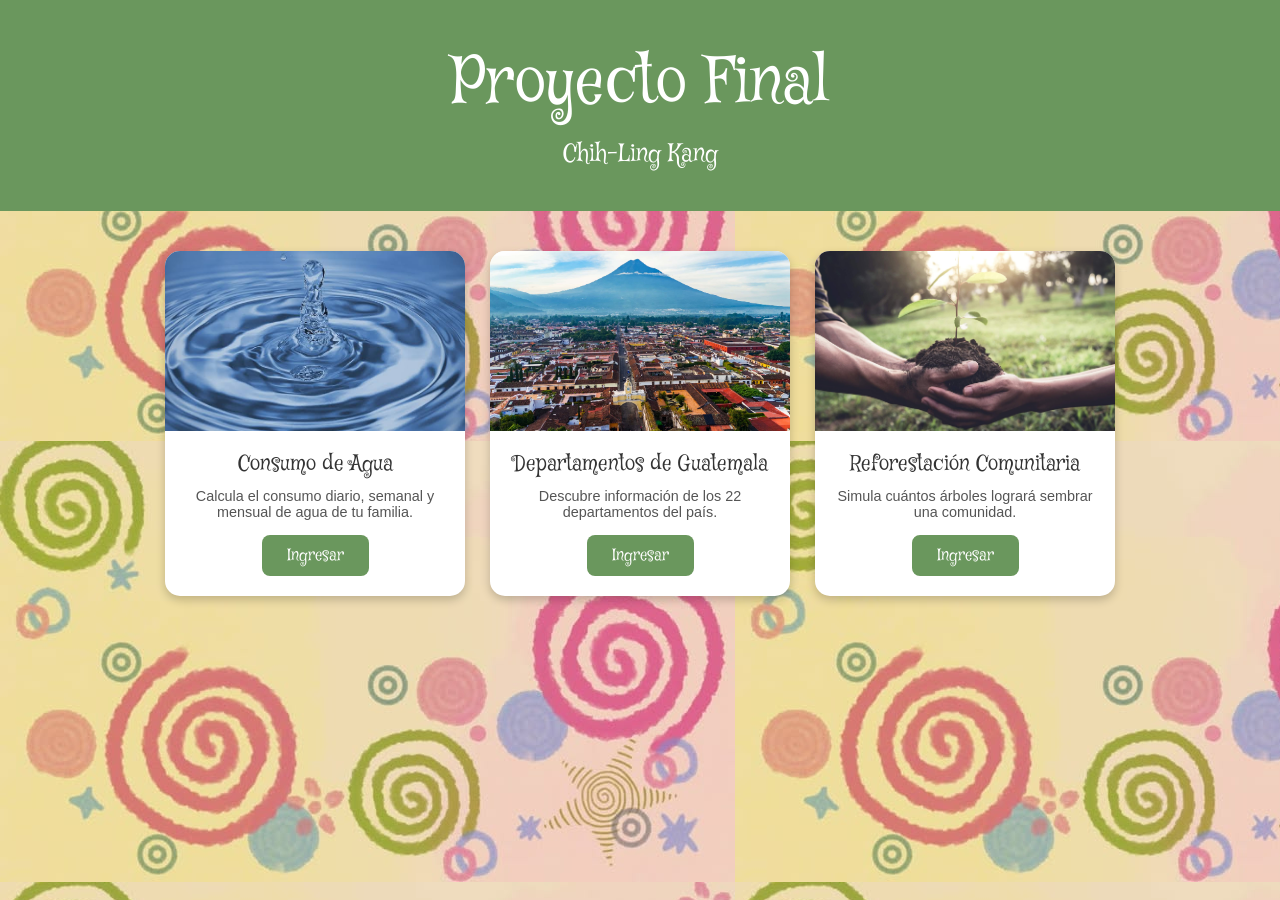
<file: index.html>
<!DOCTYPE html>
<html lang="en">
<head>
    <meta charset="UTF-8">
    <meta name="viewport" content="width=device-width, initial-scale=1.0">
    <title>Proyecto Final</title>
    <link rel="stylesheet" href="main.css">
    <link rel="preconnect" href="https://fonts.googleapis.com">
<link rel="preconnect" href="https://fonts.gstatic.com" crossorigin>
<link href="https://fonts.googleapis.com/css2?family=Fontdiner+Swanky&family=Lavishly+Yours&family=Love+Ya+Like+A+Sister&family=Mountains+of+Christmas:wght@400;700&family=Mystery+Quest&family=Stack+Sans+Notch:wght@200..700&family=Unbounded:wght@200..900&display=swap" rel="stylesheet"><link rel="preconnect" href="https://fonts.googleapis.com">
<link rel="preconnect" href="https://fonts.gstatic.com" crossorigin>
<link href="https://fonts.googleapis.com/css2?family=Elms+Sans:ital,wght@0,100..900;1,100..900&family=Fontdiner+Swanky&family=Lavishly+Yours&family=Love+Ya+Like+A+Sister&family=Mountains+of+Christmas:wght@400;700&family=Mystery+Quest&family=Stack+Sans+Notch:wght@200..700&family=Unbounded:wght@200..900&display=swap" rel="stylesheet">
</head>
<body>
    <header>
    <h1>Proyecto Final</h1>
    <h2>Chih-Ling Kang</h2>
</header>


    <div class="cards">

    <div class="card">
      <img src="agua.jpg" alt="Consumo de agua">
      <h3>Consumo de Agua</h3>
      <p>Calcula el consumo diario, semanal y mensual de agua de tu familia.</p>
      <a href="calculoagua/agua.html"><button>Ingresar</button></a>
    </div>

    <div class="card">
      <img src="gt.jpg" alt="Departamentos de Guatemala">
      <h3>Departamentos de Guatemala</h3>
      <p>Descubre información de los 22 departamentos del país.</p>
      <a href="departamentos/dep.html"><button>Ingresar</button></a>
    </div>

    <div class="card">
      <img src="reforestacion.jpg" alt="Reforestación">
      <h3>Reforestación Comunitaria</h3>
      <p>Simula cuántos árboles logrará sembrar una comunidad.</p>
      <a href="reforestacion/arbol.html"><button>Ingresar</button></a>
    </div>

    </div>
</body>
</html>
</file>
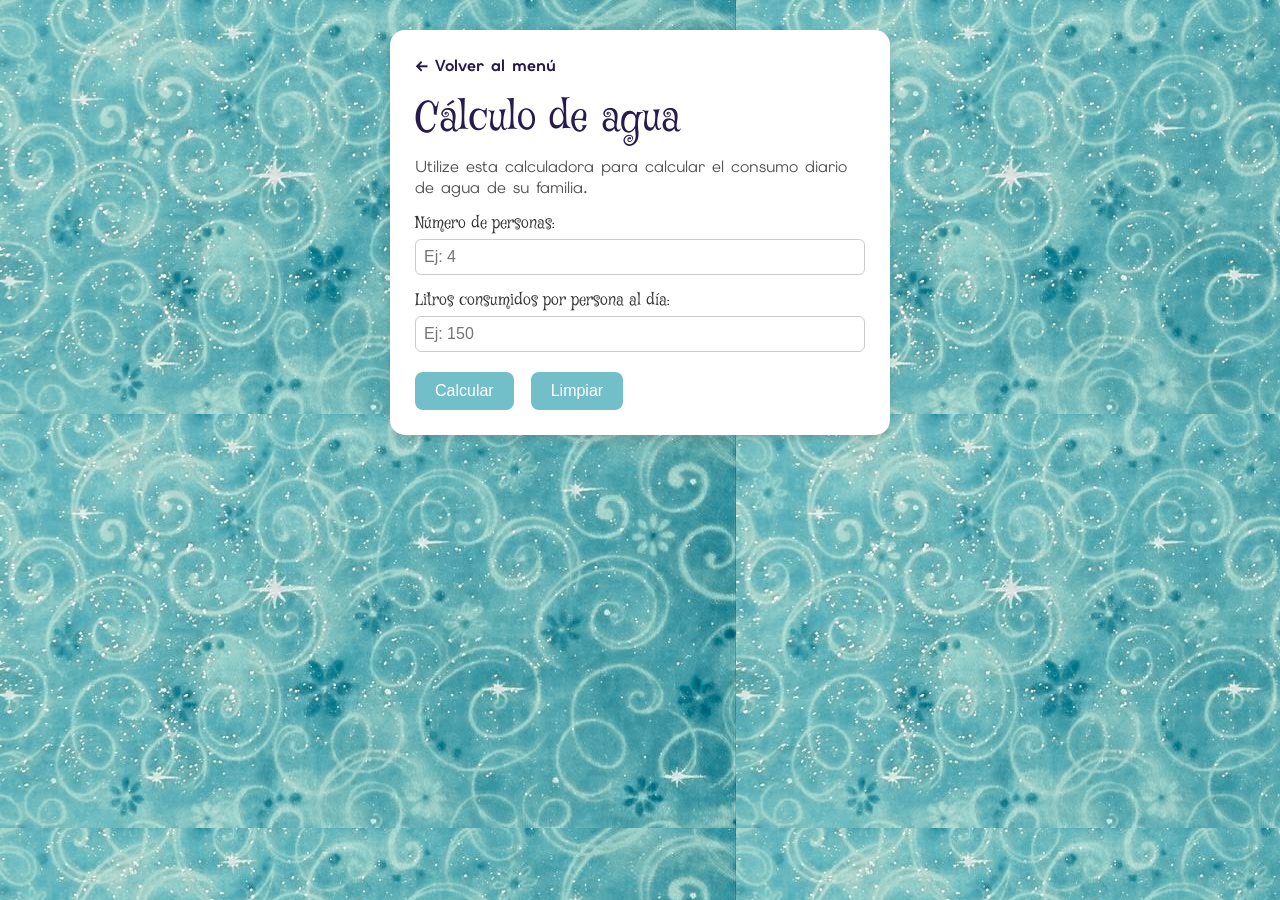
<file: calculoagua/agua.html>
<!DOCTYPE html>
<html lang="en">
<head>
    <meta charset="UTF-8">
    <meta name="viewport" content="width=device-width, initial-scale=1.0">
    <title>Cálculo de agua</title>
    <link rel="stylesheet" href="agua.css">
    <link rel="preconnect" href="https://fonts.googleapis.com">
<link rel="preconnect" href="https://fonts.gstatic.com" crossorigin>
<link rel="preconnect" href="https://fonts.googleapis.com">
<link rel="preconnect" href="https://fonts.gstatic.com" crossorigin>
<link href="https://fonts.googleapis.com/css2?family=Elms+Sans:ital,wght@0,100..900;1,100..900&family=Fontdiner+Swanky&family=Lavishly+Yours&family=Love+Ya+Like+A+Sister&family=Mountains+of+Christmas:wght@400;700&family=Mystery+Quest&family=Stack+Sans+Notch:wght@200..700&family=Unbounded:wght@200..900&display=swap" rel="stylesheet">
</head>

<body>
    <div id="contenedor">
    <a class="volver" href="../main.html">← Volver al menú</a>    
    <h1>Cálculo de agua</h1>
        <p>Utilize esta calculadora para calcular el consumo diario de agua de su familia.</p>
      

  <div id="pagina-interna">

    <label for="personas">Número de personas:</label>
    <input type="number" id="personas" placeholder="Ej: 4">

    <label for="litros">Litros consumidos por persona al día:</label>
    <input type="number" id="litros" placeholder="Ej: 150">

    <button onclick="calcularConsumo()">Calcular</button>
    <button id="btnlimpiar">Limpiar</button>

    <div class="resultado" id="resultado" style="display:none;">
      <p id="diario"></p>
      <p id="semanal"></p>
      <p id="mensual"></p>
      <p id="recomendacion"></p>
    </div>

</div>

 <script src="agua.js"></script>

    </div>
</body>
</html>
</file>
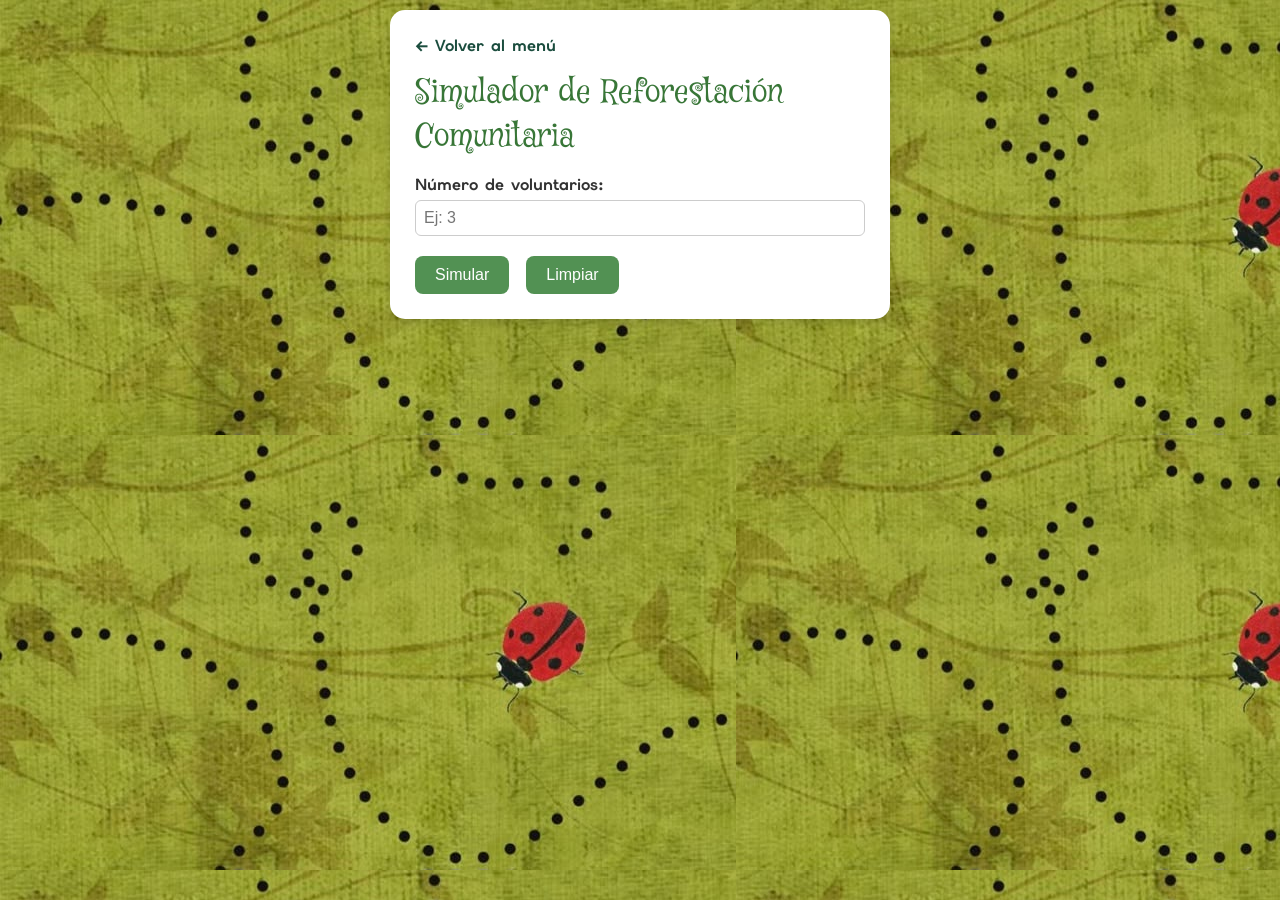
<file: reforestacion/arbol.html>
<!DOCTYPE html>
<html lang="en">
<head>
    <meta charset="UTF-8">
    <meta name="viewport" content="width=device-width, initial-scale=1.0">
    <title>Reforestación</title>
    <link rel="preconnect" href="https://fonts.googleapis.com">
<link rel="preconnect" href="https://fonts.gstatic.com" crossorigin>
<link href="https://fonts.googleapis.com/css2?family=Fontdiner+Swanky&family=Lavishly+Yours&family=Love+Ya+Like+A+Sister&family=Mountains+of+Christmas:wght@400;700&family=Mystery+Quest&family=Stack+Sans+Notch:wght@200..700&family=Unbounded:wght@200..900&display=swap" rel="stylesheet"><link rel="preconnect" href="https://fonts.googleapis.com">
<link rel="preconnect" href="https://fonts.gstatic.com" crossorigin>
<link href="https://fonts.googleapis.com/css2?family=Elms+Sans:ital,wght@0,100..900;1,100..900&family=Fontdiner+Swanky&family=Lavishly+Yours&family=Love+Ya+Like+A+Sister&family=Mountains+of+Christmas:wght@400;700&family=Mystery+Quest&family=Stack+Sans+Notch:wght@200..700&family=Unbounded:wght@200..900&display=swap" rel="stylesheet">
<link rel="stylesheet" href="arbol.css">
</head>
<body>
    
<div id="contenedor">
    <a class="volver" href="../main.html">← Volver al menú</a>
    <h1>Simulador de Reforestación Comunitaria</h1>
      <div class="pagina-interna">

    <label for="voluntarios">Número de voluntarios:</label>
    <input type="number" id="voluntarios" placeholder="Ej: 3">

    <button onclick="simularSiembra()">Simular</button>
    <button id="btnlimpiar">Limpiar</button>
    <div class="resultado" id="resultado" style="display:none;">
      <div id="detalle"></div>
      <p id="total"></p>
      <p id="promedio"></p>
      <p id="mensaje"></p>
    </div>
</div>
</div>
<script src="arbol.js"></script>
</body>
</html>
</file>
<file: main.css>
* {
  margin: 0;
  padding: 0;
  box-sizing: border-box;
  font-family: Arial, sans-serif;
}

body {
  background-image: url(fondo.jpg);
  color: #333;
}

header {
  text-align: center;
  background-color: #6a975d;
  color: white;
  padding: 40px 20px;
  font-family: "Mystery Quest", system-ui;
  font-weight: 400;
  font-style: normal;

}

h1 {
  font-size: 4em;
  margin-bottom: 10px;
  font-family: "Mystery Quest", system-ui;
  font-weight: 400;
  font-style: normal;
}

h2 {
    font-family: "Mystery Quest", system-ui;
  font-weight: 400;
  font-style: normal;
}

.cards {
  display: flex;
  flex-wrap: wrap;
  justify-content: center;
  gap: 25px;
  padding: 40px 20px;
}

.card {
  background-color: white;
  width: 300px;
  border-radius: 15px;
  box-shadow: 0 4px 10px rgba(0, 0, 0, 0.2);
  overflow: hidden;
  text-align: center;
  padding-bottom: 20px;
  transition: transform 0.3s ease;
}

.card:hover {
  transform: translateY(-8px);
  box-shadow: 0 8px 16px rgba(0, 0, 0, 0.3);
}

.card img {
  width: 100%;
  height: 180px;
  object-fit: cover;
}

.card h3 {
  margin: 15px 10px 10px;
  font-family: "Mystery Quest", system-ui;
  font-weight: 400;
  font-style: normal;
  font-size: 1.3em;
}

.card p {
  margin: 0 15px 15px;
  font-size: 0.9em;
  color: #555;
}

.card button {
  background-color: #6a975d;
  color: white;
  border: none;
  padding: 10px 25px;
  border-radius: 8px;
  cursor: pointer;
  font-size: 1em;
  font-family: "Mystery Quest", system-ui;
  font-weight: 400;
  font-style: normal;
}

.card button:hover {
  background-color: #14352a;
}

/* ===== Responsive ===== */
@media (max-width: 600px) {
  .card {
    width: 90%;
  }
}
</file>
<file: calculoagua/agua.css>
* {
  margin: 0;
  padding: 0;
  box-sizing: border-box;
}

body {
  background-image: url(fondoa.jpg);
  color: #333;
  font-family: "Elms Sans", sans-serif;
}

#contenedor {
  max-width: 500px;
  margin: 30px auto;
  background: white;
  padding: 25px;
  border-radius: 15px;
  box-shadow: 0 4px 10px rgba(0, 0, 0, 0.15);
}

.volver {
  display: inline-block;
  margin-bottom: 15px;
  text-decoration: none;
  color: #271b4d;
  font-weight: bold;
}

h1 {
  font-family: "Mystery Quest", system-ui;
  font-weight: 400;
  font-style: normal;
  color: #271b4d;
  margin-bottom: 10px;
  font-size: 2.5em;
}

#contenedor > p {
  margin-bottom: 15px;
  color: #555;
}

#pagina-interna label {
  display: block;
  margin-top: 15px;
  font-weight: bold;
  font-family: "Mystery Quest", system-ui;
  font-weight: 400;
  font-style: normal;
}

#pagina-interna input {
  width: 100%;
  padding: 8px;
  margin-top: 5px;
  border-radius: 6px;
  border: 1px solid #ccc;
  font-size: 1em;
}

#pagina-interna button {
  margin-top: 20px;
  margin-right: 10px;
  background-color: #73bfc9;
  color: white;
  border: none;
  padding: 10px 20px;
  border-radius: 8px;
  cursor: pointer;
  font-size: 1em;
}

#pagina-interna button:hover {
  background-color: #25535a;
}

#btnlimpiar {
  background-color: #999;
}

#btnlimpiar:hover {
  background-color: #777;
}

.resultado {
  margin-top: 20px;
  background-color: #b3c7ed;
  padding: 15px;
  border-radius: 10px;
}

.resultado p {
  margin-bottom: 8px;
}

@media (max-width: 600px) {
  #contenedor {
    width: 90%;
    margin: 20px auto;
  }
}
</file>
<file: reforestacion/arbol.css>
* {
  margin: 0;
  padding: 0;
  box-sizing: border-box;
}

body {
  background-image: url(op.jpg);
  color: #333;
  font-family: "Elms Sans", sans-serif;
}

.volver {
    display: inline-block;
  margin-bottom: 15px;
  text-decoration: none;
  color: #1b4d3e;
  font-weight: bold;
}

#contenedor {
  max-width: 500px;
  margin: 10px auto 30px;
  background: white;
  padding: 25px;
  border-radius: 15px;
  box-shadow: 0 4px 10px rgba(0, 0, 0, 0.15);
}

h1 {
  font-family: 'Unbounded', sans-serif;
  color: #387637;
  margin-bottom: 15px;
  font-size: 2em;
  font-family: "Mystery Quest", system-ui;
  font-weight: 400;
  font-style: normal;
}

.pagina-interna label {
  display: block;
  margin-top: 15px;
  font-weight: bold;
}

.pagina-interna input {
  width: 100%;
  padding: 8px;
  margin-top: 5px;
  border-radius: 6px;
  border: 1px solid #ccc;
  font-size: 1em;
}

.pagina-interna button {
  margin-top: 20px;
  margin-right: 10px;
  background-color: #529153;
  color: white;
  border: none;
  padding: 10px 20px;
  border-radius: 8px;
  cursor: pointer;
  font-size: 1em;
}

.pagina-interna button:hover {
  background-color: #224f23;
}

#btnlimpiar {
  background-color: #529153;
}

#btnlimpiar:hover {
  background-color: #224f23;
}

.resultado {
  margin-top: 20px;
  background-color: #d4ebd6;
  padding: 15px;
  border-radius: 10px;
}

.resultado p {
  margin-bottom: 8px;
}

#detalle {
  margin-bottom: 10px;
  line-height: 1.6;
}

@media (max-width: 600px) {
  #contenedor {
    width: 90%;
    margin: 10px auto 20px;
  }
}
</file>
